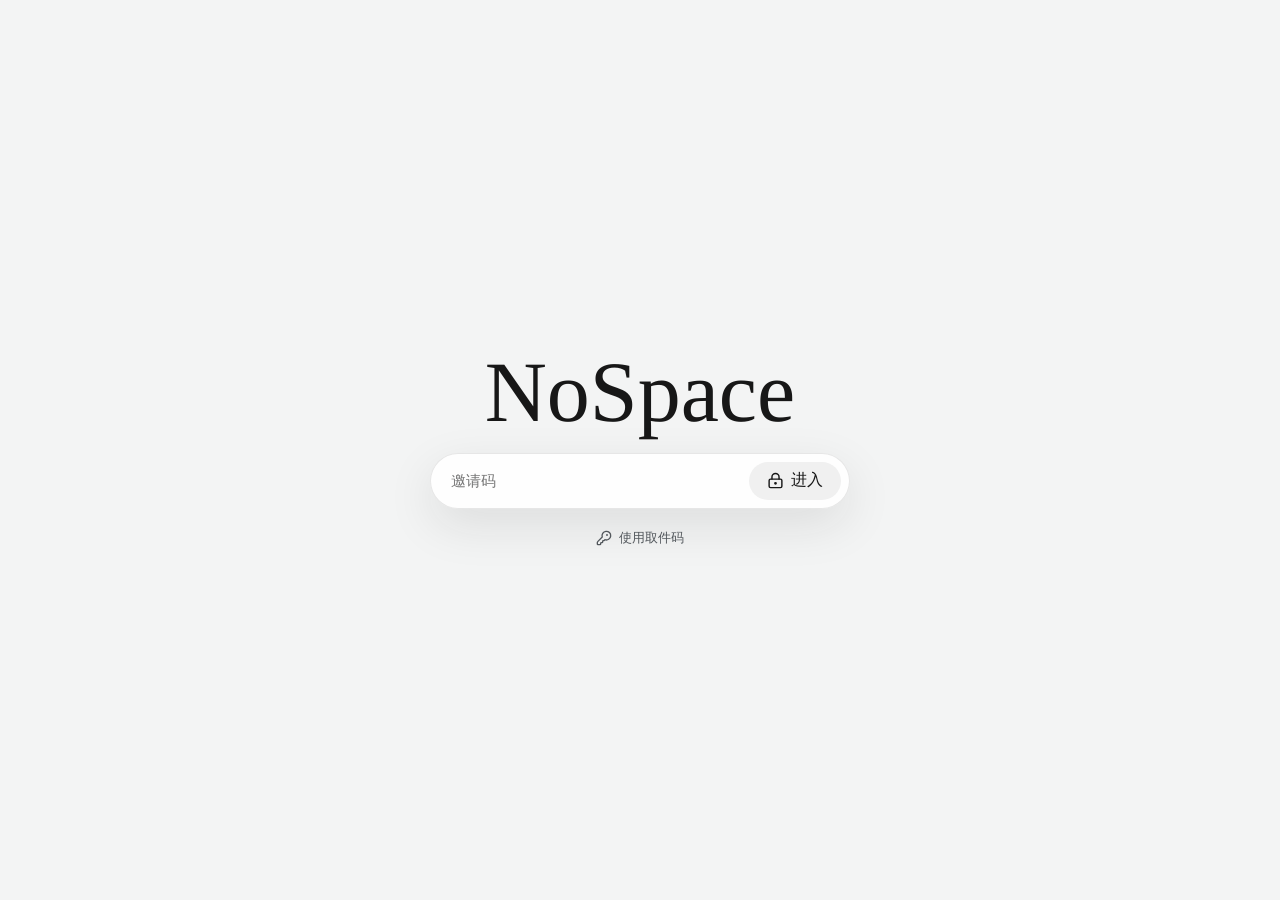
<file: index.html>
<!doctype html>
<html lang="zh-CN">
  <head>
    <meta charset="utf-8">
    <meta name="viewport" content="width=device-width, initial-scale=1">
    <meta http-equiv="refresh" content="0; url=/nospace/">
    <title>NoSpace</title>
    <link rel="canonical" href="https://omoyx.github.io/nospace/">
    <style>
      body { margin: 0; min-height: 100vh; display: grid; place-items: center; font-family: system-ui, sans-serif; background: #e8ebea; color: #111412; }
      a { color: inherit; }
    </style>
  </head>
  <body>
    <a href="/nospace/">Open NoSpace</a>
    <script>location.replace('/nospace/');</script>
  </body>
</html>
</file>
<file: nospace/assets/main-RS_udaQr.css>
:root{color-scheme:light;font-family:IBM Plex Sans,Avenir Next,PingFang SC,Hiragino Sans GB,sans-serif;background:#f3f4f4;color:#171717;font-synthesis:none;text-rendering:geometricPrecision;--surface: rgba(255, 255, 255, .94);--surface-quiet: rgba(247, 247, 247, .92);--ink-soft: #6f7377;--line: rgba(23, 23, 23, .1);--shadow: 0 18px 48px rgba(20, 20, 20, .08);--sharp-shadow: 0 10px 26px rgba(20, 20, 20, .09);--accent: #2f3237;--accent-soft: rgba(47, 50, 55, .13);--paper: #fbfbfb;--radius: 24px}*{box-sizing:border-box}body{margin:0;min-width:320px;min-height:100vh;background:#f3f4f4}button,input,textarea{font:inherit}button,a{-webkit-tap-highlight-color:transparent}button{border:0}.page-shell{width:min(1760px,calc(100% - 32px));margin:0 auto;padding:22px 0 42px}.login-shell{display:grid;width:min(100%,720px);min-height:100vh;margin:0 auto;padding:32px 20px;place-items:center}.login-panel{display:grid;width:min(100%,420px);justify-items:center;gap:20px}.login-panel h1{font-family:Optima,Palatino,serif;font-size:clamp(48px,12vw,86px);font-weight:500;letter-spacing:0;line-height:.92}.login-invite{display:flex;width:100%;align-items:center;gap:8px;padding:8px;border:1px solid var(--line);border-radius:999px;background:#ffffffe6;box-shadow:0 16px 48px #1919191a;-webkit-backdrop-filter:blur(16px);backdrop-filter:blur(16px)}.login-invite input{min-width:0;flex:1;padding:0 12px;border:0;outline:0;background:transparent;color:#171717;font-size:15px}.login-invite button{flex:0 0 auto;padding:0 18px;background:#171717;color:#fff}.login-error{color:#8b241d;font-size:13px}.pickup-entry{display:inline-flex;align-items:center;gap:7px;color:#555a5f;font-size:13px;font-weight:700;text-decoration:none}.pickup-entry:hover{color:#171717}.pickup-shell{width:min(100%,720px)}.pickup-panel{display:grid;width:min(100%,420px);justify-items:center;gap:20px}.pickup-heading{display:grid;justify-items:center;gap:10px}.pickup-heading p,.pickup-heading h1{margin:0}.pickup-heading h1{font-family:Optima,Palatino,serif;font-size:clamp(48px,12vw,86px);font-weight:500;letter-spacing:0;line-height:.92}.pickup-heading p{color:var(--ink-soft);font-size:13px;font-weight:700}.pickup-form{display:flex;width:100%;align-items:center;gap:8px;padding:8px;border:1px solid var(--line);border-radius:999px;background:#ffffffe6;box-shadow:0 16px 48px #1919191a;-webkit-backdrop-filter:blur(16px);backdrop-filter:blur(16px)}.pickup-form input{min-width:0;flex:1;padding:0 12px;border:0;outline:0;background:transparent;color:#171717;font-size:17px;font-variant-numeric:tabular-nums;letter-spacing:0}.pickup-form button,.pickup-download{display:inline-flex;min-height:42px;align-items:center;justify-content:center;gap:8px;padding:0 18px;border-radius:999px;background:#171717;color:#fff;font-size:13px;font-weight:800;text-decoration:none}.pickup-form button:disabled{cursor:not-allowed;opacity:.45}.pickup-error{margin:-6px 0 0;color:#8b241d;font-size:13px}.pickup-result{display:flex;width:calc(100% - 24px);min-width:0;align-items:center;justify-content:space-between;gap:18px;padding:14px 0 0;border-top:1px solid rgba(23,23,23,.08)}.pickup-result>div{display:grid;min-width:0;gap:5px}.pickup-result small,.pickup-result p{margin:0;color:var(--ink-soft);font-size:12px}.pickup-download{min-height:38px;flex:0 0 auto;padding:0 15px}.pickup-back{margin-top:-2px}.restore-panel{gap:16px}.restore-indicator{display:inline-flex;align-items:center;gap:8px;min-height:34px;padding:0 14px;border:1px solid var(--line);border-radius:999px;background:#ffffffc7;color:#666a6f;font-size:13px;box-shadow:0 12px 34px #19191914;-webkit-backdrop-filter:blur(16px);backdrop-filter:blur(16px)}.top-strip{display:flex;align-items:center;justify-content:space-between;gap:18px;min-height:58px}.brand-block{display:flex;align-items:center;gap:12px}.mark{display:grid;width:38px;height:38px;place-items:center;border:1px solid var(--line);border-radius:50%;background:#ffffffd6;box-shadow:0 8px 24px #19191914;color:#202020;font-size:12px;font-weight:800;letter-spacing:0;text-transform:uppercase}h1,h2,h3,p{margin:0}.brand-block h1{font-family:Optima,Palatino,serif;font-size:clamp(24px,4vw,42px);font-weight:500;letter-spacing:0;line-height:.95}.brand-block p{margin-top:4px;color:var(--ink-soft);font-size:13px}.invite-form{display:flex;align-items:end;gap:8px;padding:8px;border:1px solid var(--line);border-radius:999px;background:#ffffffe0;box-shadow:0 10px 34px #19191917;-webkit-backdrop-filter:blur(16px);backdrop-filter:blur(16px)}.invite-form label{display:grid;gap:2px;min-width:210px;padding-left:10px}.invite-form span,.eyebrow{color:#73777b;font-size:11px;font-weight:800;letter-spacing:0;text-transform:uppercase}.invite-form input,.search-box input,.upload-tile textarea{width:100%;border:0;outline:0;background:transparent;color:#171717}.invite-form input{font-size:14px}.invite-form button,.login-invite button,.download-link,.icon-button,.text-upload-button{display:inline-flex;align-items:center;justify-content:center;gap:7px;min-height:38px;border-radius:999px;color:#171717;background:#f0f0f0;cursor:pointer;transition:transform .18s ease,background .18s ease,box-shadow .18s ease}.invite-form button{padding:0 16px;background:#171717;color:#fff}.invite-form button:hover,.login-invite button:hover,.download-link:hover,.icon-button:hover,.text-upload-button:hover{transform:translateY(-1px)}.invite-form button:disabled,.login-invite button:disabled,.icon-button:disabled,.text-upload-button:disabled{cursor:not-allowed;opacity:.55;transform:none}.canvas-board{position:relative;min-height:calc(100vh - 128px);margin-top:18px;padding:clamp(18px,4vw,34px);overflow:visible;border:1px solid rgba(23,23,23,.08);border-radius:28px;background:#f8f8f8c7;box-shadow:inset 0 1px #ffffffc7;transition:border-color .18s ease,box-shadow .18s ease}.canvas-board.drop-active{border-color:#17171752;box-shadow:inset 0 1px #ffffffc7,inset 0 0 0 2px var(--accent-soft)}.drag-overlay{position:absolute;z-index:8;top:0;right:0;bottom:0;left:0;display:grid;place-items:center;background:#f4f4f46b;-webkit-backdrop-filter:blur(18px);backdrop-filter:blur(18px);border-radius:inherit;clip-path:inset(0 round 28px);pointer-events:none}.drag-overlay:before{position:absolute;top:12px;right:12px;bottom:12px;left:12px;border:1px dashed rgba(23,23,23,.34);border-radius:22px;box-shadow:0 0 0 1px #ffffff57;content:""}.drag-overlay.is-active{animation:drag-overlay-in .16s ease-out both}.drag-overlay.is-leaving{animation:drag-overlay-out .22s ease-in both}.drag-overlay-icon{position:relative;z-index:1;display:grid;width:76px;height:76px;place-items:center;border:1px solid rgba(23,23,23,.08);border-radius:50%;background:#ffffffd6;color:#171717b8;box-shadow:0 18px 44px #19191929;-webkit-backdrop-filter:blur(12px);backdrop-filter:blur(12px)}.board-toolbar{position:relative;z-index:3;display:flex;align-items:center;justify-content:space-between;gap:12px;margin-bottom:22px}.session-pill,.search-box{display:inline-flex;align-items:center;gap:8px;min-height:38px;border:1px solid var(--line);border-radius:999px;background:#ffffffc7;box-shadow:0 8px 26px #19191912;-webkit-backdrop-filter:blur(12px);backdrop-filter:blur(12px)}.session-pill{padding:0 14px;color:#333;font-size:13px;font-weight:700}.tool-cluster{display:flex;align-items:center;gap:8px}.search-box{width:min(360px,45vw);padding:0 12px}.search-box input{min-width:0;font-size:13px}.icon-button{width:38px;height:38px;color:#202020}.icon-button.small{width:32px;height:32px;min-height:32px}.icon-button.danger{color:#8b241d;background:#8b241d12}.icon-button.danger:hover{background:#8b241d1f}.masonry{--tile-min: 245px;position:relative;z-index:2;display:grid;grid-template-columns:repeat(auto-fill,minmax(min(100%,var(--tile-min)),1fr));gap:18px;align-items:start}.masonry.is-packed{display:block}.masonry.is-packed>*{position:absolute;top:0;left:0;transition:transform .18s ease}.asset-card,.upload-placeholder,.upload-tile{display:block;width:100%;margin:0;break-inside:avoid;border:1px solid rgba(23,23,23,.08);border-radius:var(--radius);background:var(--surface);box-shadow:var(--shadow);-webkit-backdrop-filter:blur(18px);backdrop-filter:blur(18px)}.asset-card,.upload-placeholder{position:relative;overflow:hidden;padding:14px}.upload-placeholder{display:grid;min-height:104px;align-content:space-between;gap:14px;background:#fbfbfbf5}.upload-placeholder>*{position:relative;z-index:1}.upload-placeholder.status-error{background:linear-gradient(135deg,#ffffffb8,#8b241d0f),#fdf8f7eb}.upload-progress-track{position:relative;height:8px;overflow:hidden;border-radius:999px;background:#17171714}.upload-progress-track span{display:block;height:100%;border-radius:inherit;background:linear-gradient(90deg,#757a80,var(--accent));box-shadow:none;transition:width .22s ease}.upload-placeholder.status-error .upload-progress-track span{background:#8b241d;box-shadow:none}.upload-placeholder-error{overflow:hidden;color:#8b241d;font-size:12px;line-height:1.35;text-overflow:ellipsis;white-space:nowrap}.tone-1{background:#fffffff2}.tone-2{background:#f8f8f8f2}.tone-3{background:#fcfcfcf2}.tone-4{background:#f5f6f7f2}.asset-meta,.asset-footer,.asset-footer>div,.card-actions{display:flex;align-items:center}.asset-meta{justify-content:space-between;gap:12px;min-width:0;color:#777b80;font-size:11px;font-weight:650;line-height:1.2}.asset-name{display:flex;flex:1 1 auto;min-width:0;overflow:hidden;white-space:nowrap}.asset-title-stack{display:grid;min-width:0;flex:1 1 auto;gap:4px}.asset-original-name{min-width:0;overflow:hidden;color:#a2a5a8;font-size:10px;font-weight:500;line-height:1.2;text-overflow:ellipsis;white-space:nowrap}.asset-name-base{min-width:0;overflow:hidden;text-overflow:ellipsis;white-space:nowrap}.asset-name-extension{flex:0 0 auto}.asset-meta time{flex:0 0 auto;color:#8a8e93;white-space:nowrap}.asset-preview{display:grid;min-height:128px;margin:12px 0;place-items:center;overflow:hidden;border-radius:18px;background:#f2f2f2}.image-preview{display:block;min-height:0;background:transparent}.image-preview img{display:block;width:100%;height:auto}.asset-note,.text-preview{margin:12px 0 0;color:#40444a;font-size:13px;line-height:1.45}.text-preview{display:-webkit-box;max-height:12.8em;overflow:hidden;padding:3px 2px 0;white-space:pre-wrap;overflow-wrap:anywhere;-webkit-box-orient:vertical;-webkit-line-clamp:9;font-family:SFMono-Regular,Menlo,PingFang SC,monospace}.asset-footer{justify-content:space-between;gap:12px;margin-top:18px}.asset-footer>div:first-child{min-width:0;gap:7px}.asset-footer strong,.asset-footer small{display:block}.asset-footer strong{max-width:92px;overflow:hidden;font-size:12px;text-overflow:ellipsis;white-space:nowrap}.asset-footer small{color:#73777b;font-size:11px}.source-dot{width:8px;height:8px;flex:0 0 8px;border-radius:50%;background:#8b9096;box-shadow:0 0 0 4px #1717170f}.card-actions{position:relative;flex:0 0 auto;gap:6px}.card-secondary-actions{position:absolute;z-index:4;right:0;bottom:calc(100% + 7px);display:flex;align-items:center;gap:6px;padding:6px;border:1px solid var(--line);border-radius:999px;background:#fffffff5;box-shadow:var(--sharp-shadow);-webkit-backdrop-filter:blur(14px);backdrop-filter:blur(14px);animation:action-reveal .14s ease-out}.action-toggle[aria-expanded=true]{background:#1717171a}@keyframes action-reveal{0%{opacity:0;transform:translateY(4px)}to{opacity:1;transform:translateY(0)}}.download-link{min-height:32px;padding:0 10px;color:#171717;font-size:12px;font-weight:800;text-decoration:none}.download-link.disabled{cursor:default;opacity:.45;pointer-events:none}.pickup-code{min-width:54px;color:#555a5f;font-family:IBM Plex Mono,monospace;font-size:11px;font-weight:800;letter-spacing:0}@media(prefers-reduced-motion:reduce){.card-secondary-actions{animation:none}}.upload-tile{padding:12px;background:#fafafaf2}.drop-zone{display:grid;min-height:180px;place-items:center;padding:18px;border:1px dashed rgba(23,23,23,.2);border-radius:20px;background:#f5f5f5;cursor:pointer;text-align:center;transition:border-color .18s ease,transform .18s ease,background .18s ease}.drop-zone input{display:none}.drop-zone.dragging{border-color:#171717;transform:translateY(-2px)}.upload-symbol{display:grid;width:54px;height:54px;margin-bottom:8px;place-items:center;border-radius:50%;background:#ffffffd1;box-shadow:var(--sharp-shadow)}.drop-zone strong{font-size:17px}.drop-zone small{margin-top:5px;color:var(--ink-soft);font-size:12px}.upload-tile textarea{min-height:82px;margin-top:10px;padding:11px;resize:vertical;border:1px solid rgba(23,23,23,.08);border-radius:18px;background:#ffffffa8}.text-upload-button{width:100%;margin-top:8px;background:#171717;color:#fff;font-size:13px;font-weight:800}.empty-state,.notice{position:relative;z-index:4;display:flex;align-items:center;gap:9px;width:fit-content;margin:18px auto 0;padding:10px 14px;border-radius:999px;background:#ffffffbd;color:#333;box-shadow:0 12px 36px #19191917;font-size:13px}.notice.error,.tile-error{color:#8b241d}.notice.success{color:#236646}.asset-card-content{transition:filter .16s ease,opacity .16s ease,transform .16s ease}.asset-card.is-confirming-delete .asset-card-content{filter:blur(7px);opacity:.38;transform:scale(.985);pointer-events:none;-webkit-user-select:none;user-select:none}.asset-delete-confirm{position:absolute;z-index:2;top:0;right:0;bottom:0;left:0;display:grid;align-content:center;justify-items:center;gap:8px;padding:18px;background:#f8f8f847;animation:delete-confirm-in .15s ease-out both}.asset-delete-confirm-button,.asset-delete-cancel-button{display:inline-flex;align-items:center;justify-content:center;cursor:pointer}.asset-delete-confirm-button{gap:7px;min-height:38px;padding:0 16px;border-radius:999px;background:#242424;color:#fff;box-shadow:0 8px 24px #14141429;font-size:12px;font-weight:750}.asset-delete-cancel-button{min-height:28px;padding:0 10px;background:transparent;color:#64686c;font-size:11px}.asset-delete-confirm button:disabled{cursor:not-allowed;opacity:.58}.asset-delete-confirm p{max-width:100%;color:#8b241d;font-size:11px;line-height:1.35;text-align:center}.tile-error{margin-top:8px;font-size:12px}.spin{animation:spin .9s linear infinite}.sr-only{position:absolute;width:1px;height:1px;padding:0;overflow:hidden;clip:rect(0,0,0,0);white-space:nowrap;border:0}@keyframes spin{to{transform:rotate(360deg)}}@keyframes drag-overlay-in{0%{opacity:0;transform:scale(.99)}to{opacity:1;transform:scale(1)}}@keyframes drag-overlay-out{0%{opacity:1;transform:scale(1)}to{opacity:0;transform:scale(1.01)}}@keyframes delete-confirm-in{0%{opacity:0;transform:scale(.98)}to{opacity:1;transform:scale(1)}}@media(max-width:1020px){.masonry{--tile-min: 220px}}@media(min-width:1680px){.page-shell{width:min(1920px,calc(100% - 56px))}.masonry{--tile-min: 250px;gap:20px}.canvas-board{padding:34px}}@media(max-width:1280px){.page-shell{width:min(1180px,calc(100% - 32px))}.masonry{--tile-min: 230px}}@media(max-width:760px){.page-shell{width:min(100% - 20px,720px);padding-top:12px}.top-strip,.board-toolbar{align-items:stretch;flex-direction:column}.invite-form{width:100%;border-radius:12px}.invite-form label{min-width:0}.tool-cluster,.search-box{width:100%}.masonry{--tile-min: 210px;gap:12px}}@media(max-width:520px){.pickup-form{align-items:stretch;flex-direction:column;border-radius:16px}.pickup-form input{min-height:42px;text-align:center}.pickup-form button{width:100%}.pickup-result{width:calc(100% - 16px)}.masonry{--tile-min: 100%}.canvas-board{padding:12px}.invite-form{align-items:stretch;flex-direction:column;border-radius:14px}.invite-form button{width:100%}.login-invite{align-items:stretch;flex-direction:column;border-radius:16px}.login-invite input{min-height:42px;text-align:center}.login-invite button{width:100%}.board-footer{flex-direction:column}}@media(prefers-reduced-motion:reduce){.asset-delete-confirm{animation:none}}
</file>
